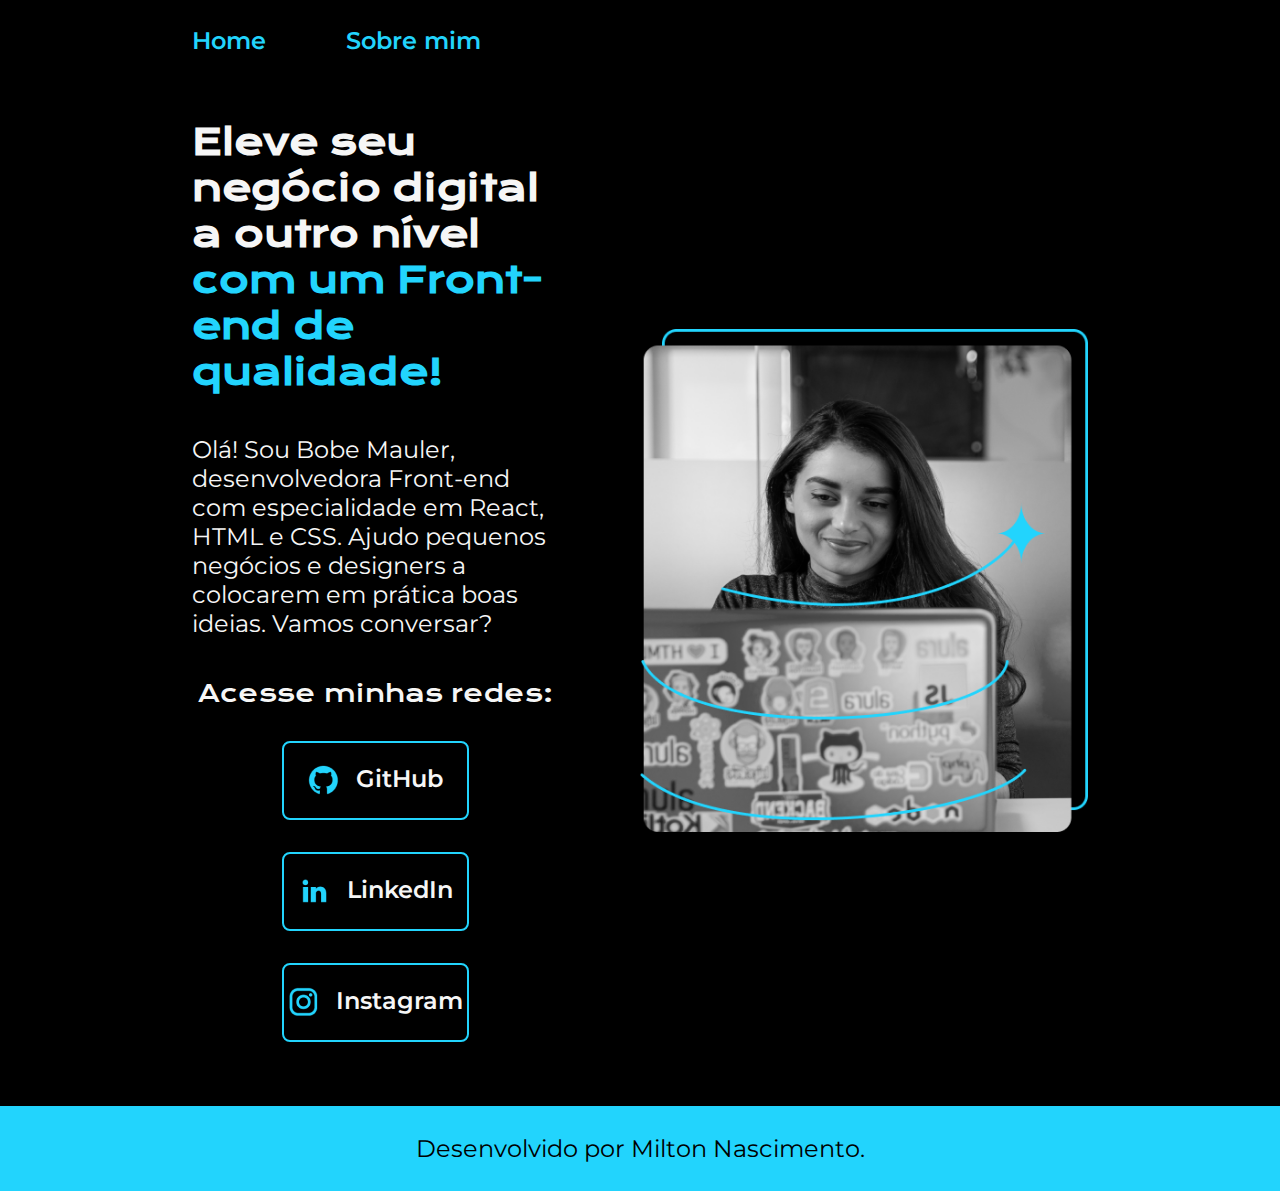
<file: index.html>
<!DOCTYPE html>
<html lang="pt-br">
<head>
    <meta charset="UTF-8">
    <meta http-equiv="X-UA-Compatible" content="IE=edge">
    <meta name="viewport" content="width=device-width, initial-scale=1.0">
    <title>Portfolio</title>
    <link rel="stylesheet" href="./styles/style.css">
</head>
<body>
    <header class="cabecalho">
        <nav class="cabecalho__menu">
            <a class="cabecalho__menu__link" href="index.html">Home</a>
            <a class="cabecalho__menu__link" href="about.html">Sobre mim</a>
        </nav>
    </header>
    <main class="apresentacao">
        <section class="apresentacao__conteudo">
            <h1 class="apresentacao__conteudo__titulo">Eleve seu negócio digital a outro nível <strong class="titulo-destaque"> com um Front-end de qualidade!</strong></h1>
            <p class="apresentacao__conteudo__texto">Olá! Sou Bobe Mauler, desenvolvedora Front-end com especialidade em React, HTML e CSS. Ajudo pequenos negócios e designers a colocarem em prática boas ideias. Vamos conversar?</p>
            <div class="apresentacao__links">
                <h2 class="apresentacao__links__subtitulo">Acesse minhas redes:</h2>   
                <a class="apresentacao__links__navegacao" href="https://github.com/gbkairof">
                    <img src="./assets/github.png"> GitHub
                </a>
                <a class="apresentacao__links__navegacao" href="https://www.linkedin.com/in/gabriel-kairof-8983252b0/">
                    <img src="./assets/linkedin.png"> LinkedIn
                </a>
                <a class="apresentacao__links__navegacao" href="https://instagram.com/gb.zera">
                    <img src="./assets/instagram.png"> Instagram
                </a>
            </div>
        </section>
        <img class="apresentacao__imagem" src="./assets/Imagem.png" alt="Uma grande adoradora de Satã">
    </main>
    <footer class="rodape">
        <p>Desenvolvido por Milton Nascimento.</p>
    </footer>
</body>
</html>
</file>
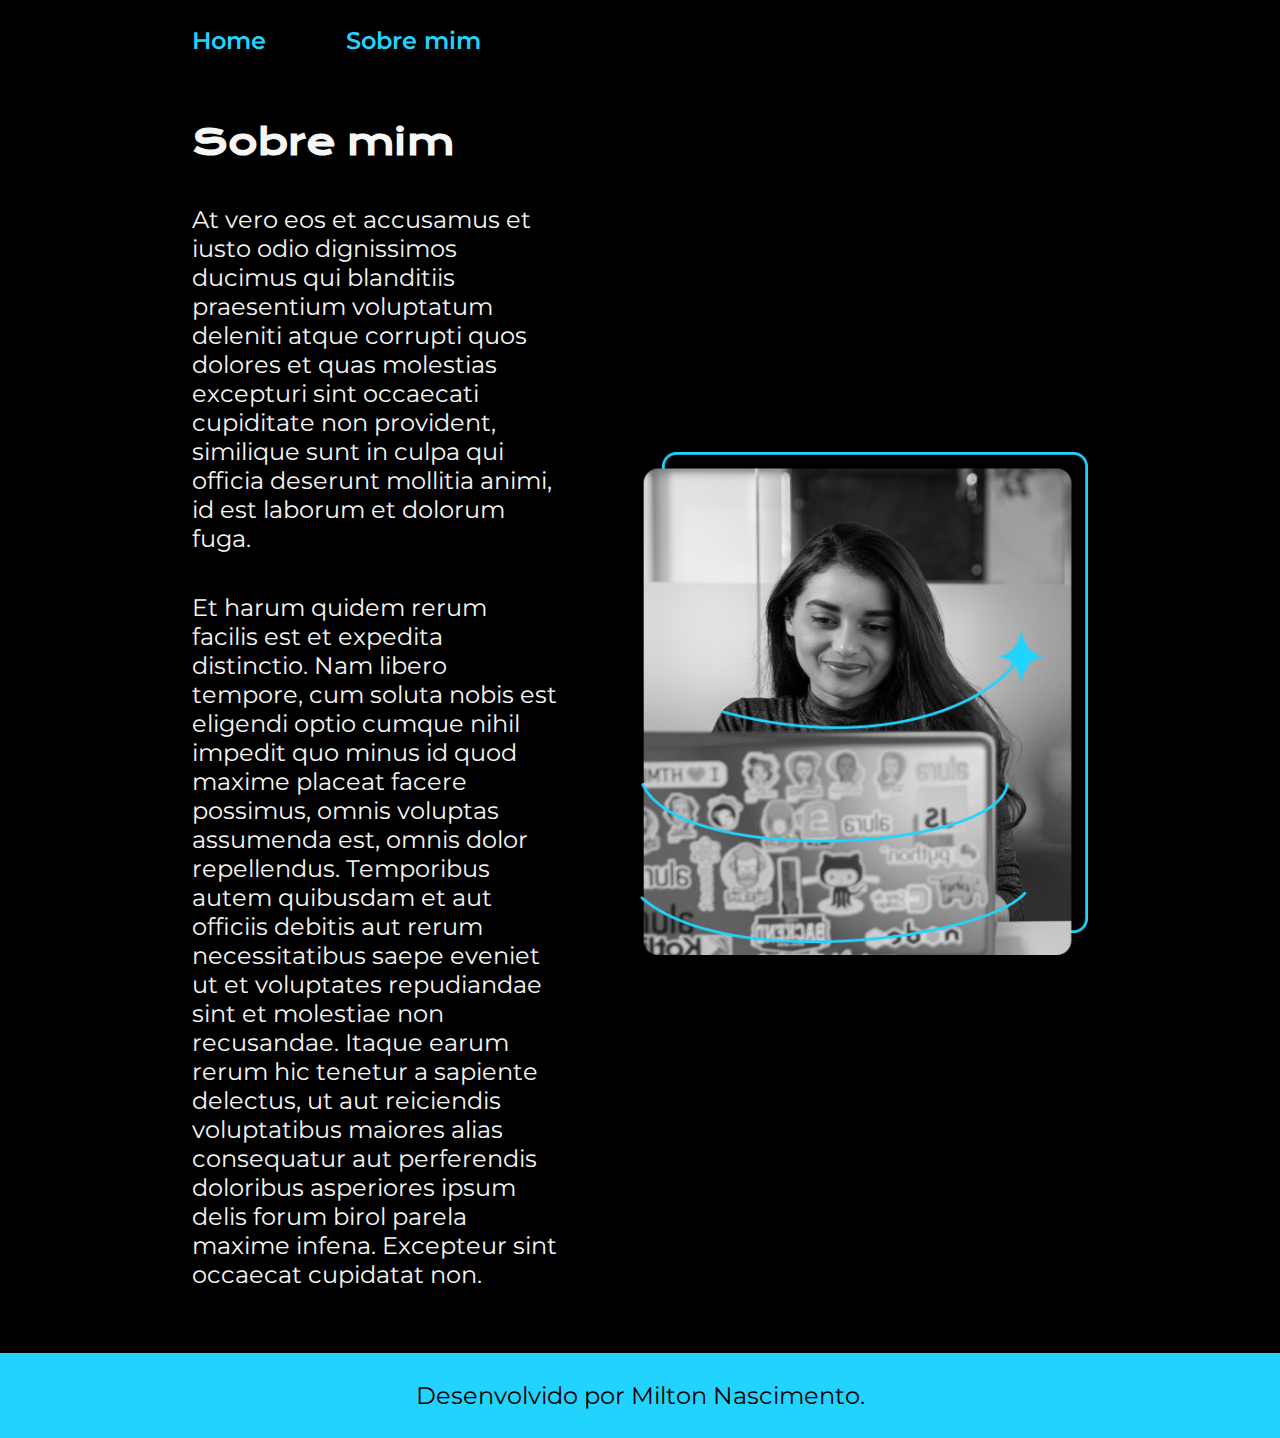
<file: about.html>
<!DOCTYPE html>
<html lang="pt-br">
<head>
    <meta charset="UTF-8">
    <meta http-equiv="X-UA-Compatible" content="IE=edge">
    <meta name="viewport" content="width=device-width, initial-scale=1.0">
    <title>Sobre mim</title>
    <link rel="stylesheet" href="./styles/style.css">
</head>
<body>
    <header class="cabecalho">
        <nav class="cabecalho__menu">
            <a class="cabecalho__menu__link" href="index.html">Home</a>
            <a class="cabecalho__menu__link" href="about.html">Sobre mim</a>
        </nav>
    </header>
    <main class="apresentacao">
        <section class="apresentacao__conteudo">
            <h1 class="apresentacao__conteudo__titulo">Sobre mim</h1>
            <p class="apresentacao__conteudo__texto">At vero eos et accusamus et iusto odio dignissimos ducimus qui blanditiis praesentium voluptatum deleniti atque corrupti quos dolores et quas molestias excepturi sint occaecati cupiditate non provident, similique sunt in culpa qui officia deserunt mollitia animi, id est laborum et dolorum fuga.</p>
            <p class="apresentacao__conteudo__texto">Et harum quidem rerum facilis est et expedita distinctio. Nam libero tempore, cum soluta nobis est eligendi optio cumque nihil impedit quo minus id quod maxime placeat facere possimus, omnis voluptas assumenda est, omnis dolor repellendus. Temporibus autem quibusdam et aut officiis debitis aut rerum necessitatibus saepe eveniet ut et voluptates repudiandae sint et molestiae non recusandae. Itaque earum rerum hic tenetur a sapiente delectus, ut aut reiciendis voluptatibus maiores alias consequatur aut perferendis doloribus asperiores ipsum delis forum birol parela maxime infena. Excepteur sint occaecat cupidatat non.
            </p>
        </section>
        <img class="apresentacao__imagem" src="./assets/Imagem.png" alt="Uma grande adoradora de Satã">
    </main>
    <footer class="rodape">
        <p>Desenvolvido por Milton Nascimento.</p>
    </footer>
</body>
</file>
<file: styles/style.css>
@import url('https://fonts.googleapis.com/css2?family=Krona+One&family=Montserrat:ital,wght@0,100..900;1,100..900&display=swap');

:root {
    --cor-primaria: #000000;
    --cor-secundaria: #F6F6F6;
    --cor-terciaria: #22D4FD;
    --cor-hover: #272727;

    --fonte-primaria: "Krona One", sans-serif;
    --fonte-secundaria: "Montserrat", sans-serif;
}

* {
    margin: 0;
    padding: 0;
}

body {
    /* height: 100vh; */
    box-sizing: border-box;
    background-color: var(--cor-primaria);
    color: var(--cor-secundaria);
}

.cabecalho {
    padding: 2% 0% 0% 15%;
}

.cabecalho__menu {
    display: flex;
    gap: 80px;
}

.cabecalho__menu__link {
    font-family: var(--fonte-secundaria);
    font-size: 1.5rem;
    font-weight: 600;
    color: var(--cor-terciaria);
    text-decoration: none;
}

.apresentacao {
    padding: 5% 15%;
    display: flex;
    align-items: center;
    justify-content: space-between;
    gap: 82px;
}

.apresentacao__conteudo {
    width: 50%;
    display: flex;
    flex-direction: column;
    gap: 40px;
}

.apresentacao__conteudo__titulo {
    font-size: 2.25rem;
    font-family: var(--fonte-primaria);
}

.titulo-destaque {
    color: var(--cor-terciaria);
}

.apresentacao__conteudo__texto {
    font-size: 1.5rem;
    font-family: var(--fonte-secundaria);
}

.apresentacao__links {
    display: flex;
    flex-direction: column;
    justify-content: space-between;
    align-items: center;
    gap: 32px;
}

.apresentacao__links__subtitulo {
    font-family: var(--fonte-primaria);
    font-weight: 400;
    font-size: 1.5rem;
}

.apresentacao__links__navegacao {
    /* background-color: #22D4FD; */
    display: flex;
    justify-content: center;
    gap: 16px;
    border: 2px solid var(--cor-terciaria);
    width: 50%;
    text-align: center;
    border-radius: 8px;
    font-size: 1.5rem;
    padding: 21.5px 0px;
    text-decoration: none;
    color: var(--cor-secundaria);
    font-family: var(--fonte-secundaria);
    font-weight: 600;
}

.apresentacao__links__navegacao:hover {
    background-color: var(--cor-hover);
}

.apresentacao__imagem {
    width: 50%;
}

.rodape {
    padding: 28px;
    color: var(--cor-primaria);
    background-color: var(--cor-terciaria);
    text-align: center;
    font-family: var(--fonte-secundaria);
    font-size: 1.5rem;
    font-weight: 400;
}

@media (max-width: 1200px) {
    .cabecalho {
        padding: 10%;
    }

    .cabecalho__menu {
        justify-content: center;
    }
    
    .apresentacao {
        flex-direction: column-reverse;
        padding: 5%
    }

    .apresentacao__conteudo {
        width: auto;
    }
}
</file>
